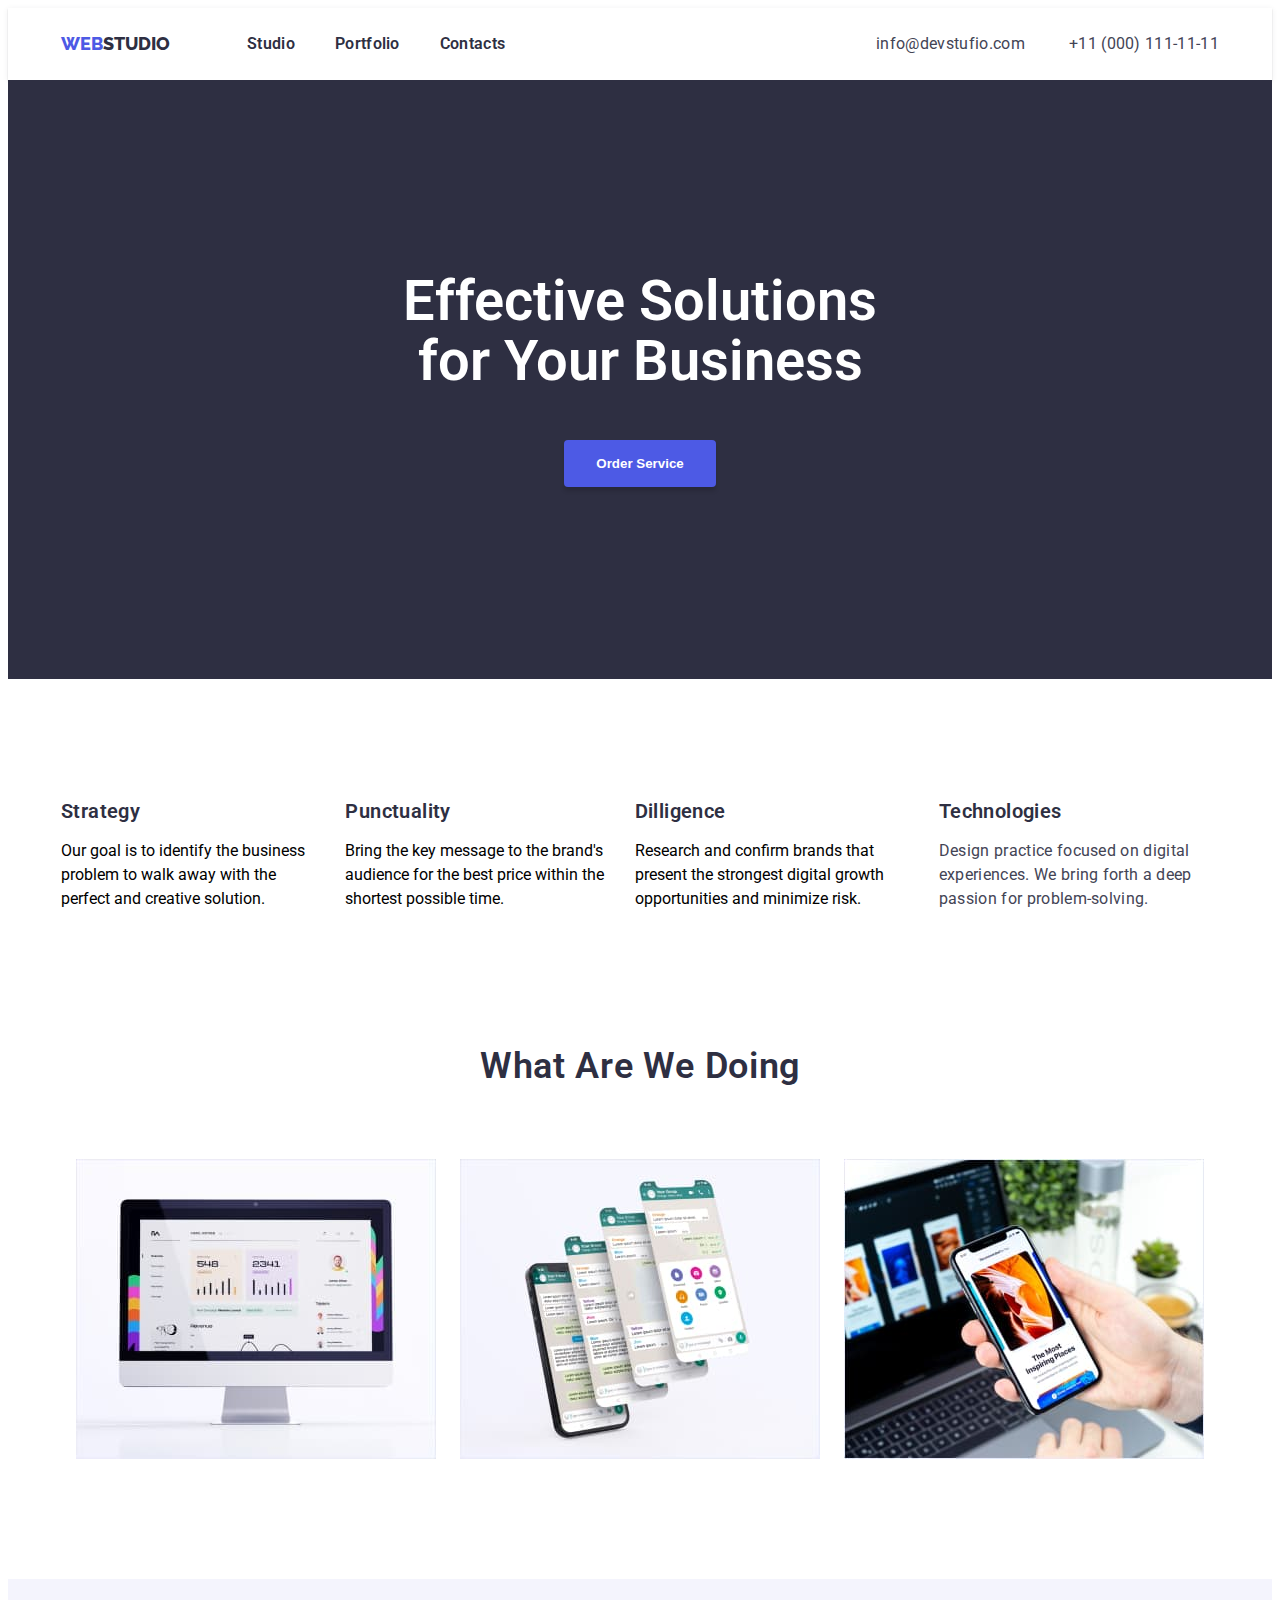
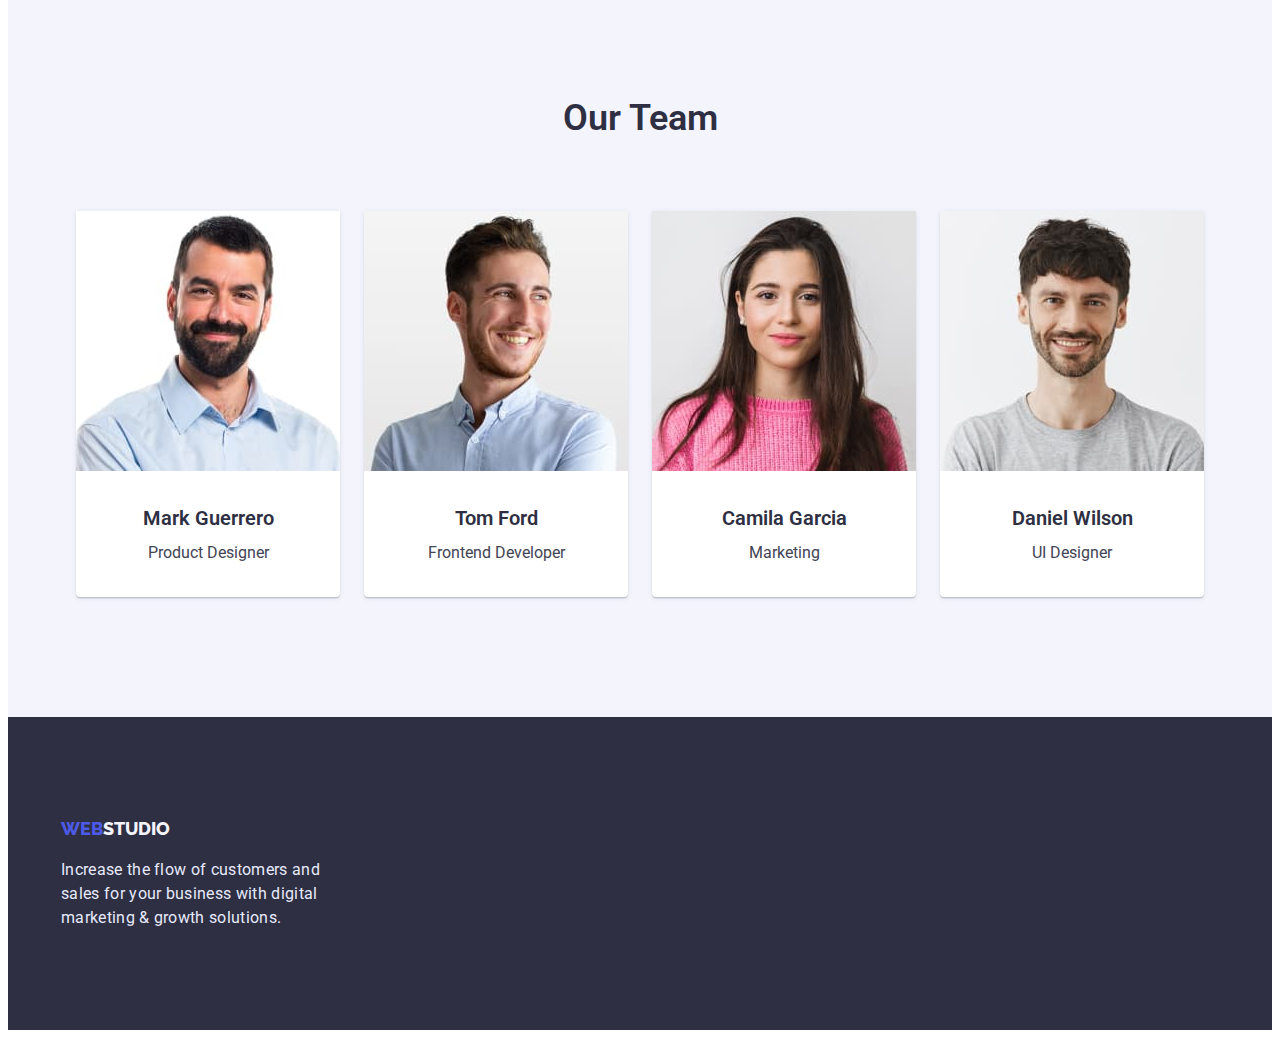
<file: index.html>
<!DOCTYPE html>
<html lang="en">
  <head>
    <meta charset="UTF-8" />
    <meta http-equiv="X-UA-Compatible" content="IE=edge" />
    <meta name="viewport" content="width=device-width, initial-scale=1.0" />
    <title>Main</title>
    <!-- <link rel="preconnect" href="https://fonts.googleapis.com" />
    <link rel="preconnect" href="https://fonts.gstatic.com" crossorigin /> -->
    <link
      rel="stylesheet"
      href="https://cdnjs.cloudflare.com/ajax/libs/modern-normalize/1.1.0/modern-normalize.min.css"
      integrity="sha512-wpPYUAdjBVSE4KJnH1VR1HeZfpl1ub8YT/NKx4PuQ5NmX2tKuGu6U/JRp5y+Y8XG2tV+wKQpNHVUX03MfMFn9Q=="
      crossorigin="anonymous"
      referrerpolicy="no-referrer"
    />
    <link
      href="https://fonts.googleapis.com/css2?family=Raleway:wght@800&family=Roboto:wght@400;700&display=swap"
      rel="stylesheet"
    />
    <link rel="stylesheet" href="./css/main.css" />
  </head>
  <body>
    <header class="header">
      <div class="container header-box">
        <a class="header-logo" href="#"
          >Web<span class="header-logopart">Studio</span>
        </a>
        <nav>
          <ul class="header-navigation">
            <li class="header-navigation-item">
              <a class="header-navigation-page" href="./index.html"> Studio </a>
            </li>
            <li class="header-navigation-item">
              <a class="header-navigation-page" href="./portfolio.html">
                Portfolio
              </a>
            </li>
            <li class="header-navigation-item">
              <a
                class="header-navigation-page navigation-last-item"
                href="/Contacts"
              >
                Contacts
              </a>
            </li>
          </ul>
        </nav>
        <div class="header-contacts">
          <a class="header-contacts-item" href="mailto:info@devstufio.com">
            info@devstufio.com</a
          >
          <a
            class="header-contacts-item header-contacts-item-last-child"
            href="tel:+110001111111"
          >
            +11 (000) 111-11-11
          </a>
        </div>
      </div>
    </header>
    <main>
      <section class="solutions section">
        <div class="container">
          <h1 class="section-caption">Effective Solutions for Your Business</h1>
          <!-- <div class="section-button-location"> -->
          <button type="button" class="section-button">Order Service</button>
          <!-- </div> -->
        </div>
      </section>
      <section class="description section">
        <div class="container description-box">
          <ul class="description-paragraphs">
            <li class="description-texts">
              <h3 class="description-header">Strategy</h3>
              <p>
                Our goal is to identify the business problem to walk away with
                the perfect and creative solution.
              </p>
            </li>
            <li class="description-texts">
              <h3 class="description-header">Punctuality</h3>
              <p>
                Bring the key message to the brand's audience for the best price
                within the shortest possible time.
              </p>
            </li>
            <li class="description-texts">
              <h3 class="description-header">Dilligence</h3>
              <p>
                Research and confirm brands that present the strongest digital
                growth opportunities and minimize risk.
              </p>
            </li>
            <li class="description-texts">
              <h3 class="description-header">Technologies</h3>
              <p class="description-information">
                Design practice focused on digital experiences. We bring forth a
                deep passion for problem-solving.
              </p>
            </li>
          </ul>
        </div>
      </section>
      <section class="examples section">
        <div class="container">
          <h2 class="example-header">What Are We Doing</h2>
          <ul class="examples-photos">
            <li class="examples-items">
              <img
                class="examles-images"
                src="./images/photo1.jpg"
                alt="computer"
                width="360"
                height="300"
              />
            </li>
            <li class="examples-items">
              <img
                class="examles-images"
                src="./images/photo2.jpg"
                alt="screens"
                width="360"
                height="300"
              />
            </li>
            <li class="examples-items">
              <img
                class="examles-images"
                src="./images/photo3.jpg"
                alt="screen"
                width="360"
                height="300"
              />
            </li>
          </ul>
        </div>
      </section>
      <section class="team section">
        <div class="container">
          <h2 class="team-caption">Our Team</h2>
          <ul class="team-members">
            <li class="team-member">
              <img
                class="team-member-image"
                src="./images/photo4.jpg"
                alt="Marc Guerrero"
                width="264"
                height="260"
              />
              <div class="team-member-description">
                <h3 class="team-member-name">Mark Guerrero</h3>
                <p class="team-member-job">Product Designer</p>
              </div>
            </li>
            <li class="team-member">
              <img
                class="team-member-image"
                src="./images/photo5.jpg"
                alt="Tom Ford"
                width="264"
                height="260"
              />
              <div class="team-member-description">
                <h3 class="team-member-name">Tom Ford</h3>
                <p class="team-member-job">Frontend Developer</p>
              </div>
            </li>
            <li class="team-member">
              <img
                class="team-member-image"
                src="./images/photo6.jpg"
                alt="Camila Garcia"
                width="264"
                height="260"
              />
              <div class="team-member-description">
                <h3 class="team-member-name">Camila Garcia</h3>
                <p class="team-member-job">Marketing</p>
              </div>
            </li>
            <li class="team-member team-member-last-child">
              <img
                class="team-member-image"
                src="./images/photo7.jpg"
                alt="Daniel Wilson"
                width="264"
                height="260"
              />
              <div class="team-member-description">
                <h3 class="team-member-name">Daniel Wilson</h3>
                <p class="team-member-job">UI Designer</p>
              </div>
            </li>
          </ul>
        </div>
      </section>
    </main>
    <footer class="footer">
      <div class="footer-text container">
        <a class="footer-logo" href="#"
          >Web<span class="footer-logo-part">Studio</span>
        </a>
        <p class="footer-logo-text">
          Increase the flow of customers and sales for your business with
          digital marketing & growth solutions.
        </p>
      </div>
    </footer>
  </body>
</html>
</file>
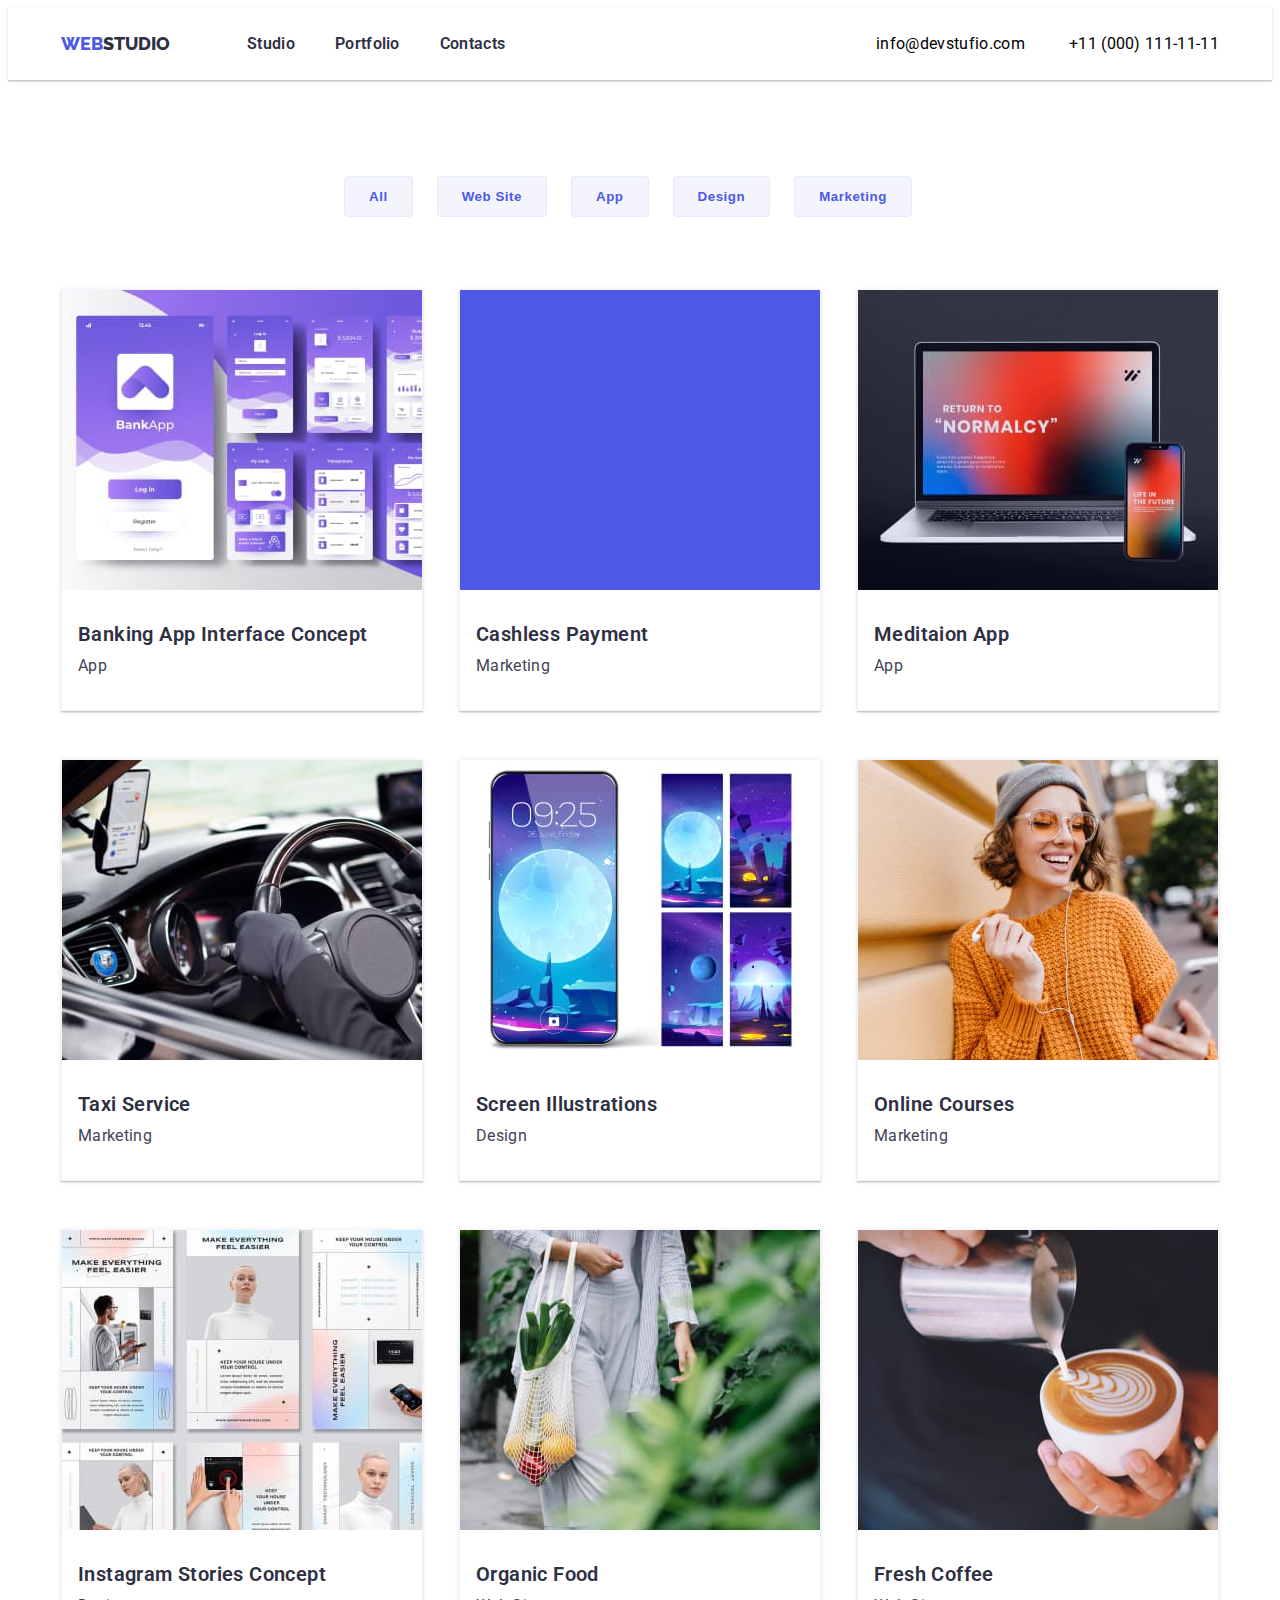
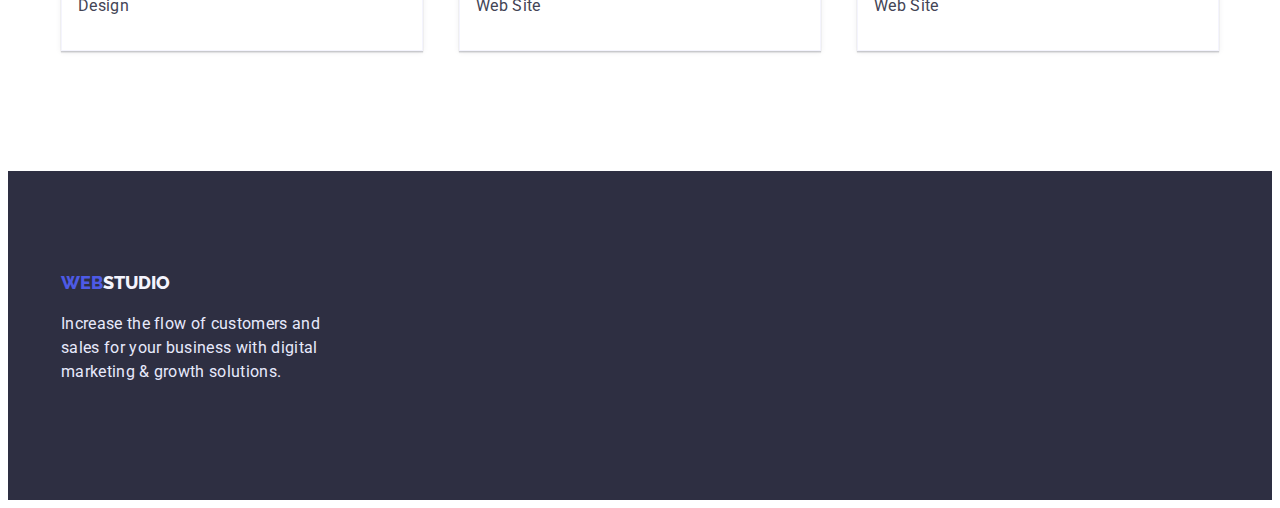
<file: portfolio.html>
<!DOCTYPE html>
<html lang="en">
  <head>
    <meta charset="UTF-8" />
    <meta http-equiv="X-UA-Compatible" content="IE=edge" />
    <meta name="viewport" content="width=device-width, initial-scale=1.0" />
    <title>Portfolio</title>
    <link rel="preconnect" href="https://fonts.googleapis.com" />
    <link rel="preconnect" href="https://fonts.gstatic.com" crossorigin />
    <link
      rel="stylesheet"
      href="https://cdnjs.cloudflare.com/ajax/libs/modern-normalize/1.1.0/modern-normalize.min.css"
      integrity="sha512-wpPYUAdjBVSE4KJnH1VR1HeZfpl1ub8YT/NKx4PuQ5NmX2tKuGu6U/JRp5y+Y8XG2tV+wKQpNHVUX03MfMFn9Q=="
      crossorigin="anonymous"
      referrerpolicy="no-referrer"
    />
    <link
      href="https://fonts.googleapis.com/css2?family=Raleway:wght@800&family=Roboto:wght@400;700&display=swap"
      rel="stylesheet"
    />
    <link rel="stylesheet" href="./css/styles.css" />
  </head>
  <body>
    <header class="header">
      <div class="container header-box">
        <a class="header-logo" href="#"
          >Web<span class="header-logopart">Studio</span>
        </a>
        <nav>
          <ul class="header-navigation">
            <li class="header-navigation-item">
              <a class="header-navigation-page" href="./index.html"> Studio </a>
            </li>
            <li class="header-navigation-item">
              <a class="header-navigation-page" href="./portfolio.html">
                Portfolio
              </a>
            </li>
            <li class="header-navigation-item">
              <a
                class="header-navigation-page navigation-last-item"
                href="/Contacts"
              >
                Contacts
              </a>
            </li>
          </ul>
        </nav>
        <div class="header-contacts">
          <a class="header-contacts-item" href="mailto:info@devstufio.com">
            info@devstufio.com</a
          >
          <a
            class="header-contacts-item header-contacts-item-last-child"
            href="tel:+110001111111"
          >
            +11 (000) 111-11-11
          </a>
        </div>
      </div>
    </header>
    <main>
      <section class="section">
        <div class="container">
          <ul class="buttons-box">
            <li class="button-items">
              <button class="button-item" type="button">All</button>
            </li>
            <li class="button-items">
              <button class="button-item" type="button">Web Site</button>
            </li>
            <li class="button-items">
              <button class="button-item" type="button">App</button>
            </li>
            <li class="button-items">
              <button class="button-item" type="button">Design</button>
            </li>
            <li class="button-items">
              <button class="button-item" type="button">Marketing</button>
            </li>
          </ul>
          <ul class="projects">
            <li class="projects-examples first-row">
              <img
                class="projects-images"
                src="./images/img1.jpg"
                alt="Banking App Interface Concept"
                width="360"
                height="300"
              />
              <div class="projects-examples-descriptions">
                <h3 class="projects-examples-title">
                  Banking App Interface Concept
                </h3>
                <p class="projects-examples-text">App</p>
              </div>
            </li>
            <li class="projects-examples first-row">
              <img
                class="projects-images"
                src="./images/img2.jpg"
                alt="Cashless Payment"
                width="360"
                height="300"
              />
              <div class="projects-examples-descriptions">
                <h3 class="projects-examples-title">Cashless Payment</h3>
                <p class="projects-examples-text">Marketing</p>
              </div>
            </li>
            <li
              class="projects-examples first-row projects-examples-last-child"
            >
              <img
                class="projects-images"
                src="./images/img3.jpg"
                alt="Meditaion App"
                width="360"
                height="300"
              />
              <div class="projects-examples-descriptions">
                <h3 class="projects-examples-title">Meditaion App</h3>
                <p class="projects-examples-text">App</p>
              </div>
            </li>
            <li class="projects-examples second-row">
              <img
                class="projects-images"
                src="./images/img4.jpg"
                alt="Taxi Service"
                width="360"
                height="300"
              />
              <div class="projects-examples-descriptions">
                <h3 class="projects-examples-title">Taxi Service</h3>
                <p class="projects-examples-text">Marketing</p>
              </div>
            </li>
            <li class="projects-examples second-row">
              <img
                class="projects-images"
                src="./images/img5.jpg"
                alt="Screen Illustrations"
                width="360"
                height="300"
              />
              <div class="projects-examples-descriptions">
                <h3 class="projects-examples-title">Screen Illustrations</h3>
                <p class="projects-examples-text">Design</p>
              </div>
            </li>
            <li
              class="projects-examples second-row projects-examples-last-child"
            >
              <img
                class="projects-images"
                src="./images/img6.jpg"
                alt="Online Courses"
                width="360"
                height="300"
              />
              <div class="projects-examples-descriptions">
                <h3 class="projects-examples-title">Online Courses</h3>
                <p class="projects-examples-text">Marketing</p>
              </div>
            </li>
            <li class="projects-examples third-row">
              <img
                class="projects-images"
                src="./images/img7.jpg"
                alt="Instagram Stories Concept"
                width="360"
                height="300"
              />
              <div class="projects-examples-descriptions">
                <h3 class="projects-examples-title">
                  Instagram Stories Concept
                </h3>
                <p class="projects-examples-text">Design</p>
              </div>
            </li>
            <li class="projects-examples third-row">
              <img
                class="projects-images"
                src="./images/img8.jpg"
                alt="Organic Food"
                width="360"
                height="300"
              />
              <div class="projects-examples-descriptions">
                <h3 class="projects-examples-title">Organic Food</h3>
                <p class="projects-examples-text">Web Site</p>
              </div>
            </li>
            <li
              class="projects-examples third-row projects-examples-last-child"
            >
              <img
                class="projects-images"
                src="./images/img9.jpg"
                alt="Fresh Coffee"
                width="360"
                height="300"
              />
              <div class="projects-examples-descriptions">
                <h3 class="projects-examples-title">Fresh Coffee</h3>
                <p class="projects-examples-text">Web Site</p>
              </div>
            </li>
          </ul>
        </div>
      </section>
    </main>
    <footer class="footer">
      <div class="footer-text container">
        <a class="footer-logo" href="#"
          >Web<span class="footer-logo-part">Studio</span>
        </a>
        <p class="footer-logo-text">
          Increase the flow of customers and sales for your business with
          digital marketing & growth solutions.
        </p>
      </div>
    </footer>
  </body>
</html>
</file>
<file: css/main.css>
:root {
  --navyblue: #2e2f42;
  --slate: #434455;
  --iris: #4d5ae5;
}

body {
  font-size: 16px;
  font-family: "Roboto", sans-serif;
  line-height: 1.5;
  background: #ffffff;
}

.container {
  width: 1158px;
  padding: 0 15px;
  margin: 0 auto;
}

.header {
  padding: 24px 0;
  background: #ffffff;
  box-shadow: 0px 2px 1px rgba(46, 47, 66, 0.08),
    0px 1px 1px rgba(46, 47, 66, 0.16), 0px 1px 6px rgba(46, 47, 66, 0.08);
}

.header-box {
  display: flex;
  box-sizing: border-box;
  align-items: center;
  padding: 0;
}

.header-logo {
  font-family: "Raleway";
  font-weight: 800;
  font-size: 18px;
  line-height: 133%;
  text-decoration: none;
  color: #4d5ae5;
  text-transform: uppercase;
}

.header-logopart {
  margin-top: 24px;
  width: 71px;
  height: 24px;

  font-family: "Raleway";
  font-weight: 800;
  font-size: 18px;
  line-height: 133%;

  color: var(--navyblue);
}

.header-navigation {
  margin-left: 77px;
  padding-left: 0;
  display: flex;
  text-align: center;
  margin-top: 0;
  margin-bottom: 0;
}

.header-navigation-item {
  display: inline-block;
  text-align: center;
  margin-right: 40px;
}

.header-navigation-item:last-child {
  margin-right: 0;
}

.header-navigation-page {
  font-weight: 600;

  text-decoration: none;

  letter-spacing: 0.02em;

  color: var(--navyblue);
}

.header-navigation-page:hover {
  color: #4d5ae5;
}

.header-contacts {
  text-align: right;
  margin-left: auto;
}

.header-contacts-item {
  height: 24px;
  margin-right: 40px;

  text-decoration: none;

  letter-spacing: 0.02em;

  color: var(--slate);
}

.header-contacts-item-last-child {
  margin-right: 0;
}

.header-contacts-item:hover {
  color: #4d5ae5;
}

.section {
  padding: 120px 0;
}

.solutions {
  background-color: var(--navyblue);
  padding: 192px 0;
}

.section-caption {
  margin: 0 auto;
  width: 492px;
  font-weight: 600;
  font-size: 56px;
  line-height: 107%;
  padding-bottom: 48px;
  text-align: center;

  color: #ffffff;
}

/* .section-button-location {
  display: flex;
  justify-content: center;
  padding-bottom: 72px;
} */

.section-button {
  padding: 16px 32px;
  display: block;
  margin: 0 auto;
  background: #4d5ae5;
  box-shadow: 0px 4px 4px rgba(0, 0, 0, 0.15);
  border-radius: 4px;

  border: none;

  color: #ffffff;
  font-weight: 600;
}

.section-button:hover {
  background: #f4f4fd;
  border-radius: 4px;
  color: #4d5ae5;
  cursor: pointer;
}

.description-paragraphs {
  padding: 0;
  margin: 0 auto;
  display: flex;
  justify-content: center;
}

.description-texts {
  list-style-type: none;
  margin-right: 24px;
}

.description-texts:last-child {
  margin-right: 0;
}

.description-header {
  margin: 0 auto;
  font-weight: 600;
  font-size: 20px;
  line-height: 1.2;

  letter-spacing: 0.02em;
  color: var(--navyblue);
}

.description-information {
  letter-spacing: 0.02em;

  color: var(--slate);
}

.description {
  padding-bottom: 0px;
}

.example-header {
  margin: 0 0 72px;
  font-weight: 600;
  font-size: 36px;
  line-height: 111%;

  text-align: center;
  letter-spacing: 0.02em;

  color: var(--navyblue);
}

.examples-photos {
  display: flex;
  justify-content: center;
  align-items: center;
  padding: 0;
  margin: 0;
}

.examples-items {
  list-style-type: none;
  /*text-align: left;*/
  margin-right: 24px;
}

.examles-images {
  display: block;
}

.examples-items:last-child {
  margin-right: 0;
}

.team {
  background: #f4f4fd;
}

.team-caption {
  height: 40px;
  margin: 0 0 72px;

  font-weight: 600;
  font-size: 36px;
  line-height: 111%;

  text-align: center;

  color: var(--navyblue);
}

.team-members {
  margin: 0;
  padding: 0;
  display: flex;
  justify-content: center;
  align-items: center;
}

.team-member {
  list-style-type: none;
  text-align: center;
  margin-right: 24px;
  background: #ffffff;
  width: 264px;
  box-shadow: 0px 1px 6px rgba(46, 47, 66, 0.08),
    0px 1px 1px rgba(46, 47, 66, 0.16), 0px 2px 1px rgba(46, 47, 66, 0.08);
  border-radius: 0px 0px 4px 4px;
}

.team-member-image {
  display: block;
}

.team-member-last-child {
  margin-right: 0;
}

.team-member-name {
  font-weight: 600;
  font-size: 20px;
  margin: 0 0 8px;

  color: var(--navyblue);
}

.team-member-description {
  padding-top: 32px;
  padding-bottom: 32px;
  /* text-align: center; */
}

.team-member-job {
  color: var(--slate);
  margin: 0;
}

.footer {
  padding: 100px 0;
  background-color: var(--navyblue);
}

.footer-logo {
  text-transform: uppercase;
  font-family: "Raleway";
  font-weight: 800;
  font-size: 18px;
  line-height: 133%;
  text-decoration: none;
  color: var(--iris);
}

.footer-logo-part {
  font-family: "Raleway";
  font-weight: 800;
  font-size: 18px;
  line-height: 133%;

  color: #f4f4fd;
}

.footer-logo-text {
  padding-top: 16px;
  margin: 0;
  width: 264px;

  letter-spacing: 0.02em;

  color: #e7e9fc;
}
</file>
<file: css/styles.css>
:root {
  --iris: #4d5ae5;
  --navyblue: #2e2f42;
}
body {
  font-size: 16px;
  line-height: 1.5;
  font-family: "Roboto", sans-serif;
  background: #ffffff;
}

.container {
  width: 1158px;
  padding: 0 15px;
  margin: 0 auto;
}

.header {
  padding: 24px 0;
  background: #ffffff;
  box-shadow: 0px 2px 1px rgba(46, 47, 66, 0.08),
    0px 1px 1px rgba(46, 47, 66, 0.16), 0px 1px 6px rgba(46, 47, 66, 0.08);
}

.header-box {
  display: flex;
  box-sizing: border-box;
  align-items: center;
  padding: 0;
}

.header-logo {
  font-family: "Raleway";
  font-weight: 800;
  font-size: 18px;
  line-height: 133%;
  text-decoration: none;
  color: #4d5ae5;
  text-transform: uppercase;
}

.header-logopart {
  margin-top: 24px;
  width: 71px;
  height: 24px;

  font-family: "Raleway";
  font-weight: 800;
  font-size: 18px;
  line-height: 133%;

  color: var(--navyblue);
}

.header-navigation {
  margin-left: 77px;
  padding-left: 0;
  display: flex;
  text-align: center;
  margin-top: 0;
  margin-bottom: 0;
}

.header-navigation-item {
  display: inline-block;
  text-align: center;
  margin-right: 40px;
}

.header-navigation-item:last-child {
  margin-right: 0;
}

.header-navigation-page {
  font-weight: 600;

  text-decoration: none;

  letter-spacing: 0.02em;

  color: var(--navyblue);
}

.header-navigation-page:hover {
  color: #4d5ae5;
}

.header-contacts {
  text-align: right;
  margin-left: auto;
}

.header-contacts-item {
  height: 24px;
  margin-right: 40px;

  text-decoration: none;

  letter-spacing: 0.02em;

  color: var(--slate);
}

.header-contacts-item-last-child {
  margin-right: 0;
}

.header-contacts-item:hover {
  color: #4d5ae5;
}

.section {
  padding-top: 96px;
  padding-bottom: 120px;
}

.buttons {
  padding: 8px 16px;
}

.buttons-box {
  margin: 0;
  list-style-type: none;
  display: flex;
  flex-direction: row;
  justify-content: center;
  align-items: center;
  padding: 0;
  margin-bottom: 72px;
}

.button-items {
  margin-right: 24px;
}

.button-item {
  align-items: center;
  padding: 12px 24px;

  background: #f4f4fd;

  border: 1px solid #e7e9fc;
  border-radius: 4px;

  font-weight: 600;

  text-align: center;
  letter-spacing: 0.04em;

  color: var(--iris);
}

.button-item:hover {
  background-color: var(--iris);
  box-shadow: 0px 3px 1px rgba(0, 0, 0, 0.1), 0px 2px 1px rgba(0, 0, 0, 0.08),
    0px 2px 2px rgba(0, 0, 0, 0.12);
  border-radius: 4px;
  color: #ffffff;
  cursor: pointer;
}

.projects {
  margin: 0;
  padding: 0;
  list-style-type: none;
  display: flex;
  flex-flow: row wrap;
  justify-content: space-between;
  align-items: center;
}

.projects-images {
  display: block;
}

.projects-examples {
  text-align: left;

  background: #ffffff;

  border: 0.5px solid #f4f4fd;
  box-shadow: 0px 1px 6px rgba(46, 47, 66, 0.08),
    0px 1px 1px rgba(46, 47, 66, 0.16), 0px 2px 1px rgba(46, 47, 66, 0.08);
}

.projects-examples:nth-child(3n) {
  margin-right: 0;
}

.first-row,
.second-row {
  margin-bottom: 48px;
}

.projects-examples-descriptions {
  padding: 32px 0 32px 16px;
}
.projects-examples-title {
  font-weight: 600;
  font-size: 20px;
  line-height: 1.2;
  margin: 0 0 8px;

  letter-spacing: 0.02em;

  color: #2e2f42;
}

.projects-examples-text {
  margin: 0;

  letter-spacing: 0.02em;

  color: #434455;
}

.footer {
  padding: 100px 0;
  background-color: var(--navyblue);
}

.footer-logo {
  text-transform: uppercase;
  font-family: "Raleway";
  font-weight: 800;
  font-size: 18px;
  line-height: 133%;
  text-decoration: none;
  color: var(--iris);
}

.footer-logo-part {
  font-family: "Raleway";
  font-weight: 800;
  font-size: 18px;
  line-height: 133%;

  color: #f4f4fd;
}

.footer-logo-text {
  margin-top: 16px;
  width: 264px;

  letter-spacing: 0.02em;

  color: #e7e9fc;
}
</file>
